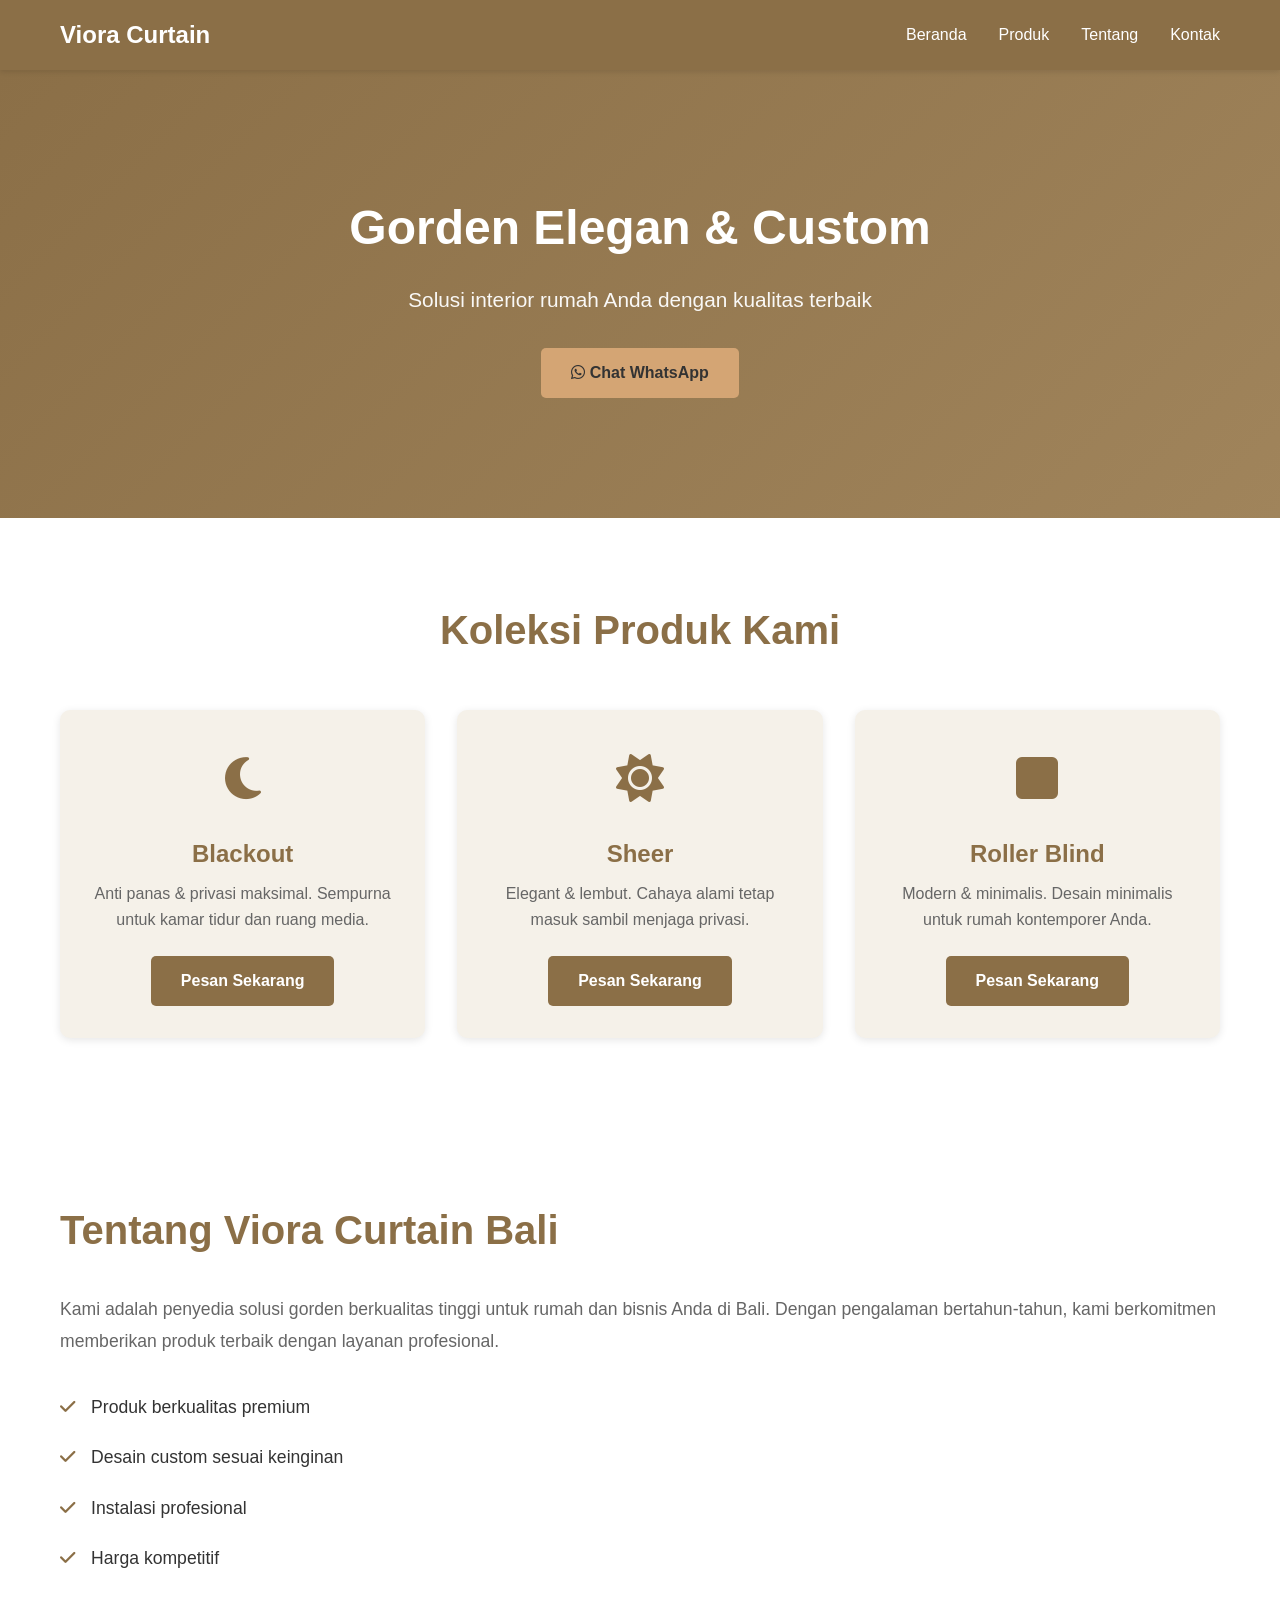
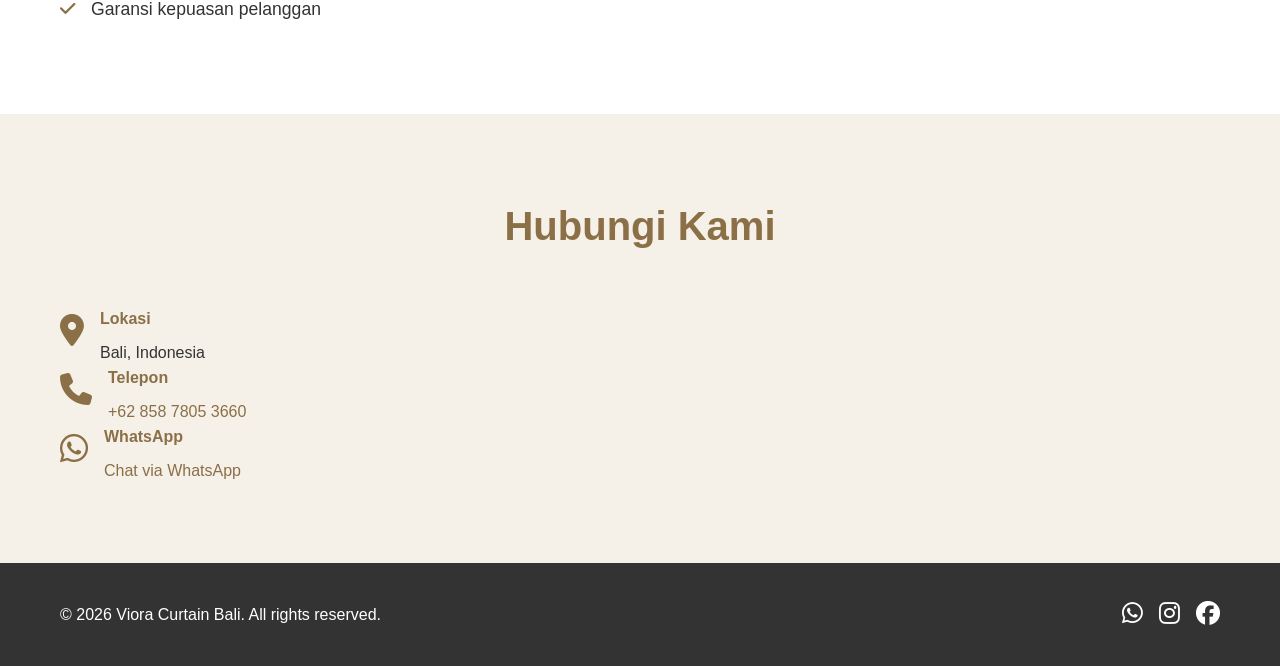
<file: index.html>
<!DOCTYPE html>
<html lang="id">
<head>
  <meta charset="UTF-8">
  <meta name="viewport" content="width=device-width, initial-scale=1.0">
  <title>Viora Curtain Bali - Gorden Elegan & Custom</title>
  <link rel="stylesheet" href="style.css">
  <link rel="stylesheet" href="https://cdnjs.cloudflare.com/ajax/libs/font-awesome/6.4.0/css/all.min.css">
</head>
<body>

<!-- Navigation -->
<nav class="navbar">
  <div class="container">
    <div class="logo">Viora Curtain</div>
    <ul class="nav-links">
      <li><a href="#home">Beranda</a></li>
      <li><a href="#produk">Produk</a></li>
      <li><a href="#about">Tentang</a></li>
      <li><a href="#contact">Kontak</a></li>
    </ul>
  </div>
</nav>

<!-- Hero Section -->
<section id="home" class="hero">
  <div class="container">
    <h1>Gorden Elegan & Custom</h1>
    <p>Solusi interior rumah Anda dengan kualitas terbaik</p>
    <a class="btn btn-primary" href="https://wa.me/6285878053660" target="_blank">
      <i class="fab fa-whatsapp"></i> Chat WhatsApp
    </a>
  </div>
</section>

<!-- Products Section -->
<section id="produk" class="produk">
  <div class="container">
    <h2>Koleksi Produk Kami</h2>
    <div class="grid">
      <div class="card">
        <div class="card-icon">
          <i class="fas fa-moon"></i>
        </div>
        <h3>Blackout</h3>
        <p>Anti panas & privasi maksimal. Sempurna untuk kamar tidur dan ruang media.</p>
        <a href="https://wa.me/6285878053660" class="btn btn-secondary">Pesan Sekarang</a>
      </div>

      <div class="card">
        <div class="card-icon">
          <i class="fas fa-sun"></i>
        </div>
        <h3>Sheer</h3>
        <p>Elegant & lembut. Cahaya alami tetap masuk sambil menjaga privasi.</p>
        <a href="https://wa.me/6285878053660" class="btn btn-secondary">Pesan Sekarang</a>
      </div>

      <div class="card">
        <div class="card-icon">
          <i class="fas fa-square"></i>
        </div>
        <h3>Roller Blind</h3>
        <p>Modern & minimalis. Desain minimalis untuk rumah kontemporer Anda.</p>
        <a href="https://wa.me/6285878053660" class="btn btn-secondary">Pesan Sekarang</a>
      </div>
    </div>
  </div>
</section>

<!-- About Section -->
<section id="about" class="about">
  <div class="container">
    <div class="about-content">
      <div class="about-text">
        <h2>Tentang Viora Curtain Bali</h2>
        <p>Kami adalah penyedia solusi gorden berkualitas tinggi untuk rumah dan bisnis Anda di Bali. Dengan pengalaman bertahun-tahun, kami berkomitmen memberikan produk terbaik dengan layanan profesional.</p>
        <ul class="features">
          <li><i class="fas fa-check"></i> Produk berkualitas premium</li>
          <li><i class="fas fa-check"></i> Desain custom sesuai keinginan</li>
          <li><i class="fas fa-check"></i> Instalasi profesional</li>
          <li><i class="fas fa-check"></i> Harga kompetitif</li>
          <li><i class="fas fa-check"></i> Garansi kepuasan pelanggan</li>
        </ul>
      </div>
    </div>
  </div>
</section>

<!-- Contact Section -->
<section id="contact" class="contact">
  <div class="container">
    <h2>Hubungi Kami</h2>
    <div class="contact-content">
      <div class="contact-info">
        <div class="info-item">
          <i class="fas fa-map-marker-alt"></i>
          <div>
            <h4>Lokasi</h4>
            <p>Bali, Indonesia</p>
          </div>
        </div>
        <div class="info-item">
          <i class="fas fa-phone"></i>
          <div>
            <h4>Telepon</h4>
            <p><a href="tel:+6285878053660">+62 858 7805 3660</a></p>
          </div>
        </div>
        <div class="info-item">
          <i class="fab fa-whatsapp"></i>
          <div>
            <h4>WhatsApp</h4>
            <p><a href="https://wa.me/6285878053660" target="_blank">Chat via WhatsApp</a></p>
          </div>
        </div>
      </div>
    </div>
  </div>
</section>

<!-- Footer -->
<footer>
  <div class="container">
    <p>&copy; 2026 Viora Curtain Bali. All rights reserved.</p>
    <div class="social-links">
      <a href="https://wa.me/6285878053660" target="_blank"><i class="fab fa-whatsapp"></i></a>
      <a href="#"><i class="fab fa-instagram"></i></a>
      <a href="#"><i class="fab fa-facebook"></i></a>
    </div>
  </div>
</footer>

<script src="script.js"></script>
</body>
</html>
</file>
<file: style.css>
* {
  margin: 0;
  padding: 0;
  box-sizing: border-box;
}

body {
  font-family: 'Segoe UI', Tahoma, Geneva, Verdana, sans-serif;
  line-height: 1.6;
  color: #333;
  background-color: #F5F1E9;
}

.container {
  max-width: 1200px;
  margin: 0 auto;
  padding: 0 20px;
}

/* Navigation */
.navbar {
  background: #8B6F47;
  color: white;
  padding: 1rem 0;
  position: sticky;
  top: 0;
  z-index: 100;
  box-shadow: 0 2px 5px rgba(0,0,0,0.1);
}

.navbar .container {
  display: flex;
  justify-content: space-between;
  align-items: center;
}

.logo {
  font-size: 1.5rem;
  font-weight: bold;
}

.nav-links {
  display: flex;
  list-style: none;
  gap: 2rem;
}

.nav-links a {
  color: white;
  text-decoration: none;
  transition: opacity 0.3s;
}

.nav-links a:hover {
  opacity: 0.8;
}

/* Hero Section */
.hero {
  background: linear-gradient(135deg, #8B6F47 0%, #A0845B 100%);
  color: white;
  padding: 120px 20px;
  text-align: center;
}

.hero h1 {
  font-size: 3rem;
  margin-bottom: 1rem;
  animation: slideDown 0.8s ease-out;
}

.hero p {
  font-size: 1.3rem;
  margin-bottom: 2rem;
  opacity: 0.95;
}

/* Buttons */
.btn {
  display: inline-block;
  padding: 12px 30px;
  border-radius: 5px;
  text-decoration: none;
  font-weight: 600;
  transition: all 0.3s ease;
  border: none;
  cursor: pointer;
  font-size: 1rem;
}

.btn-primary {
  background: #D4A574;
  color: #333;
}

.btn-primary:hover {
  background: #E5B88E;
  transform: translateY(-2px);
  box-shadow: 0 4px 12px rgba(0,0,0,0.15);
}

.btn-secondary {
  background: #8B6F47;
  color: white;
}

.btn-secondary:hover {
  background: #6B5435;
  transform: translateY(-2px);
}

/* Products Section */
.produk {
  padding: 80px 20px;
  background: white;
}

.produk h2 {
  text-align: center;
  font-size: 2.5rem;
  color: #8B6F47;
  margin-bottom: 3rem;
}

.grid {
  display: grid;
  grid-template-columns: repeat(auto-fit, minmax(300px, 1fr));
  gap: 2rem;
}

.card {
  background: #F5F1E9;
  padding: 2rem;
  border-radius: 10px;
  text-align: center;
  transition: all 0.3s ease;
  box-shadow: 0 2px 8px rgba(0,0,0,0.1);
}

.card:hover {
  transform: translateY(-5px);
  box-shadow: 0 8px 16px rgba(0,0,0,0.15);
}

.card-icon {
  font-size: 3rem;
  color: #8B6F47;
  margin-bottom: 1rem;
}

.card h3 {
  color: #8B6F47;
  margin-bottom: 0.5rem;
  font-size: 1.5rem;
}

.card p {
  color: #666;
  margin-bottom: 1.5rem;
}

/* About Section */
.about {
  padding: 80px 20px;
  background: white;
}

.about h2 {
  font-size: 2.5rem;
  color: #8B6F47;
  margin-bottom: 2rem;
}

.about-text p {
  font-size: 1.1rem;
  color: #666;
  margin-bottom: 1.5rem;
  line-height: 1.8;
}

.features {
  list-style: none;
}

.features li {
  padding: 0.7rem 0;
  font-size: 1.1rem;
  color: #333;
}

.features i {
  color: #8B6F47;
  margin-right: 0.7rem;
}

/* Contact Section */
.contact {
  padding: 80px 20px;
  background: #F5F1E9;
}

.contact h2 {
  text-align: center;
  font-size: 2.5rem;
  color: #8B6F47;
  margin-bottom: 3rem;
}

.contact-content {
  display: grid;
  grid-template-columns: repeat(auto-fit, minmax(250px, 1fr));
  gap: 2rem;
}

.info-item {
  display: flex;
  gap: 1rem;
  align-items: flex-start;
}

.info-item i {
  font-size: 2rem;
  color: #8B6F47;
  margin-top: 0.5rem;
}

.info-item h4 {
  color: #8B6F47;
  margin-bottom: 0.5rem;
}

.info-item a {
  color: #8B6F47;
  text-decoration: none;
  transition: color 0.3s;
}

.info-item a:hover {
  color: #6B5435;
}

/* Footer */
footer {
  background: #333;
  color: white;
  text-align: center;
  padding: 2rem;
}

footer .container {
  display: flex;
  justify-content: space-between;
  align-items: center;
  flex-wrap: wrap;
  gap: 1rem;
}

.social-links {
  display: flex;
  gap: 1rem;
}

.social-links a {
  color: white;
  font-size: 1.5rem;
  transition: color 0.3s;
}

.social-links a:hover {
  color: #8B6F47;
}

/* Animations */
@keyframes slideDown {
  from {
    opacity: 0;
    transform: translateY(-20px);
  }
  to {
    opacity: 1;
    transform: translateY(0);
  }
}

/* Responsive Design */
@media (max-width: 768px) {
  .nav-links {
    flex-direction: column;
    gap: 1rem;
  }

  .hero h1 {
    font-size: 2rem;
  }

  .produk h2,
  .about h2,
  .contact h2 {
    font-size: 2rem;
  }

  footer .container {
    flex-direction: column;
  }
}
</file>
